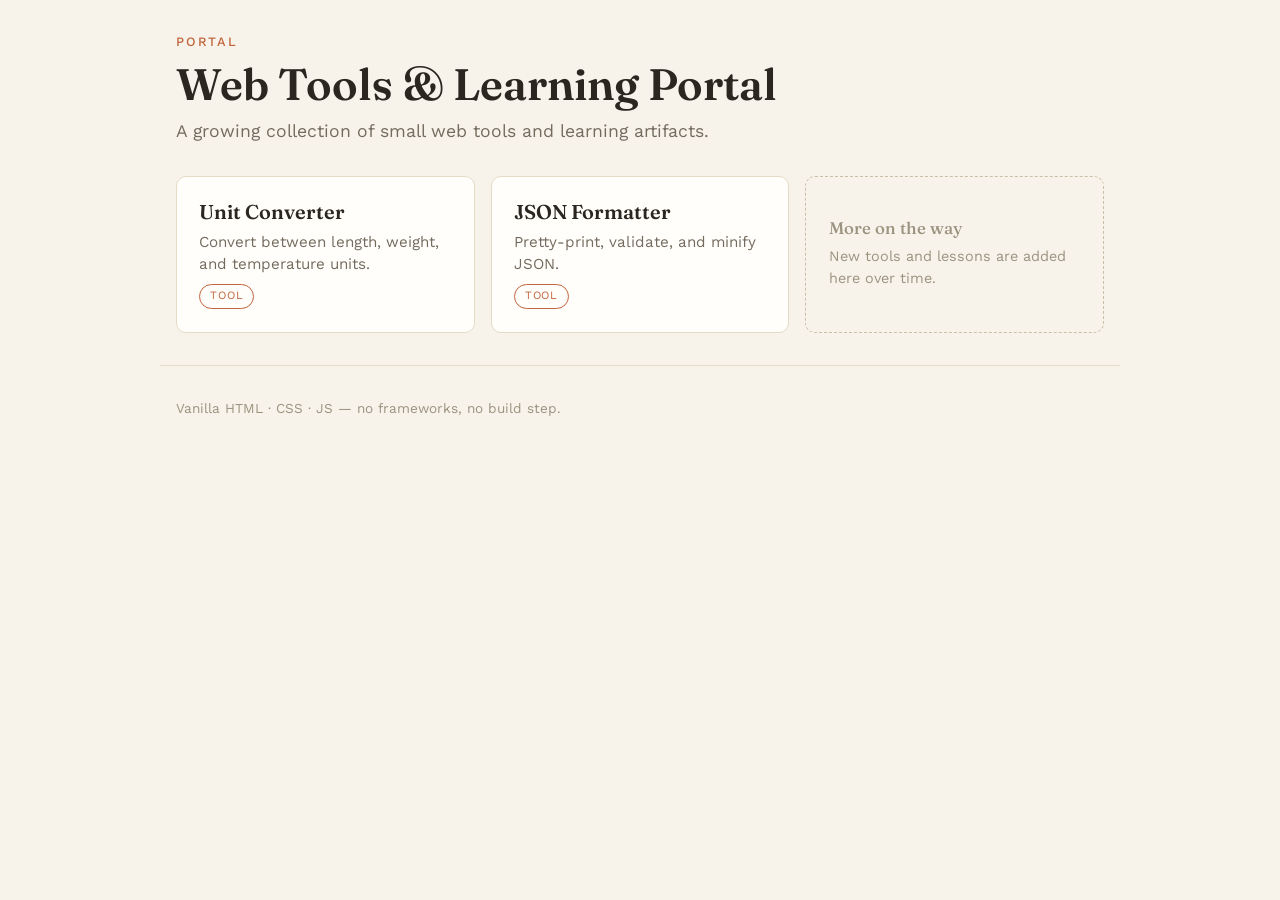
<file: index.html>
<!doctype html>
<html lang="en">
<head>
  <meta charset="UTF-8">
  <meta name="viewport" content="width=device-width, initial-scale=1">
  <title>Web Tools & Learning Portal</title>
  <link rel="stylesheet" href="https://fonts.googleapis.com/css2?family=Fraunces:opsz,wght@9..144,500;9..144,600&family=Work+Sans:wght@400;500&display=swap">
  <link rel="stylesheet" href="./shared/styles.css">
</head>
<body>
  <header class="site-header">
    <span class="eyebrow">Portal</span>
    <h1>Web Tools & Learning Portal</h1>
    <p>A growing collection of small web tools and learning artifacts.</p>
  </header>

  <main>
    <section id="tool-list" class="card-grid" aria-live="polite">
      <p>Loading tools&hellip;</p>
    </section>
  </main>

  <footer class="site-footer">
    Vanilla HTML &middot; CSS &middot; JS &mdash; no frameworks, no build step.
  </footer>

  <script type="module">
    async function loadTools() {
      const listEl = document.getElementById('tool-list');
      try {
        const response = await fetch('./tools.json');
        if (!response.ok) {
          throw new Error(`Failed to load tools.json (status ${response.status})`);
        }
        const tools = await response.json();
        renderTools(listEl, tools);
      } catch (err) {
        listEl.innerHTML = `<p>Couldn't load the tool list. If you opened this file directly, serve it over http(s) instead (e.g. <code>python3 -m http.server</code>). (${err.message})</p>`;
      }
    }

    function renderTools(listEl, tools) {
      if (!Array.isArray(tools) || tools.length === 0) {
        listEl.innerHTML = '<p>No tools yet &mdash; check back soon.</p>';
        return;
      }
      listEl.innerHTML = '';
      for (const tool of tools) {
        const card = document.createElement('a');
        card.className = 'card';
        card.href = tool.path;

        const title = document.createElement('h2');
        title.textContent = tool.title;

        const desc = document.createElement('p');
        desc.textContent = tool.description;

        const type = document.createElement('span');
        type.className = 'card-type';
        type.textContent = tool.type;

        card.append(title, desc, type);
        listEl.append(card);
      }

      const soon = document.createElement('div');
      soon.className = 'card-soon';
      soon.innerHTML = '<h2>More on the way</h2><p>New tools and lessons are added here over time.</p>';
      listEl.append(soon);
    }

    loadTools();
  </script>
</body>
</html>
</file>
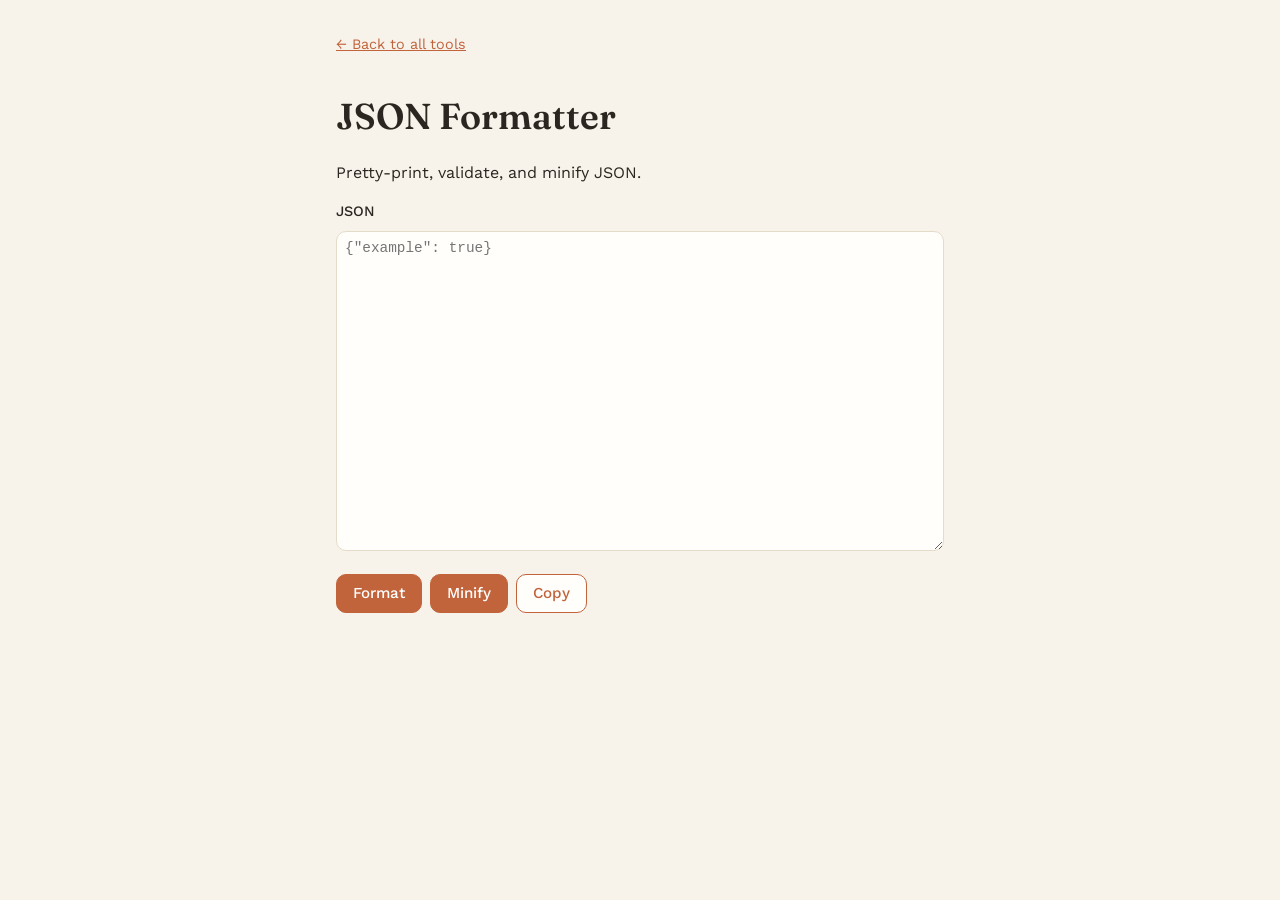
<file: tools/json-formatter/index.html>
<!doctype html>
<html lang="en">
<head>
  <meta charset="UTF-8">
  <meta name="viewport" content="width=device-width, initial-scale=1">
  <title>JSON Formatter &mdash; Web Tools & Learning Portal</title>
  <link rel="stylesheet" href="https://fonts.googleapis.com/css2?family=Fraunces:opsz,wght@9..144,500;9..144,600&family=Work+Sans:wght@400;500&display=swap">
  <link rel="stylesheet" href="../../shared/styles.css">
  <link rel="stylesheet" href="./style.css">
</head>
<body>
  <div class="tool-page">
    <a class="back-link" href="../../index.html">&larr; Back to all tools</a>
    <h1>JSON Formatter</h1>
    <p>Pretty-print, validate, and minify JSON.</p>

    <div id="message" class="message hidden"></div>

    <div class="field">
      <label for="json-input">JSON</label>
      <textarea id="json-input" spellcheck="false" placeholder='{"example": true}'></textarea>
    </div>

    <div class="button-row">
      <button id="format-btn">Format</button>
      <button id="minify-btn">Minify</button>
      <button id="copy-btn" class="secondary">Copy</button>
    </div>
  </div>

  <script src="./script.js"></script>
</body>
</html>
</file>
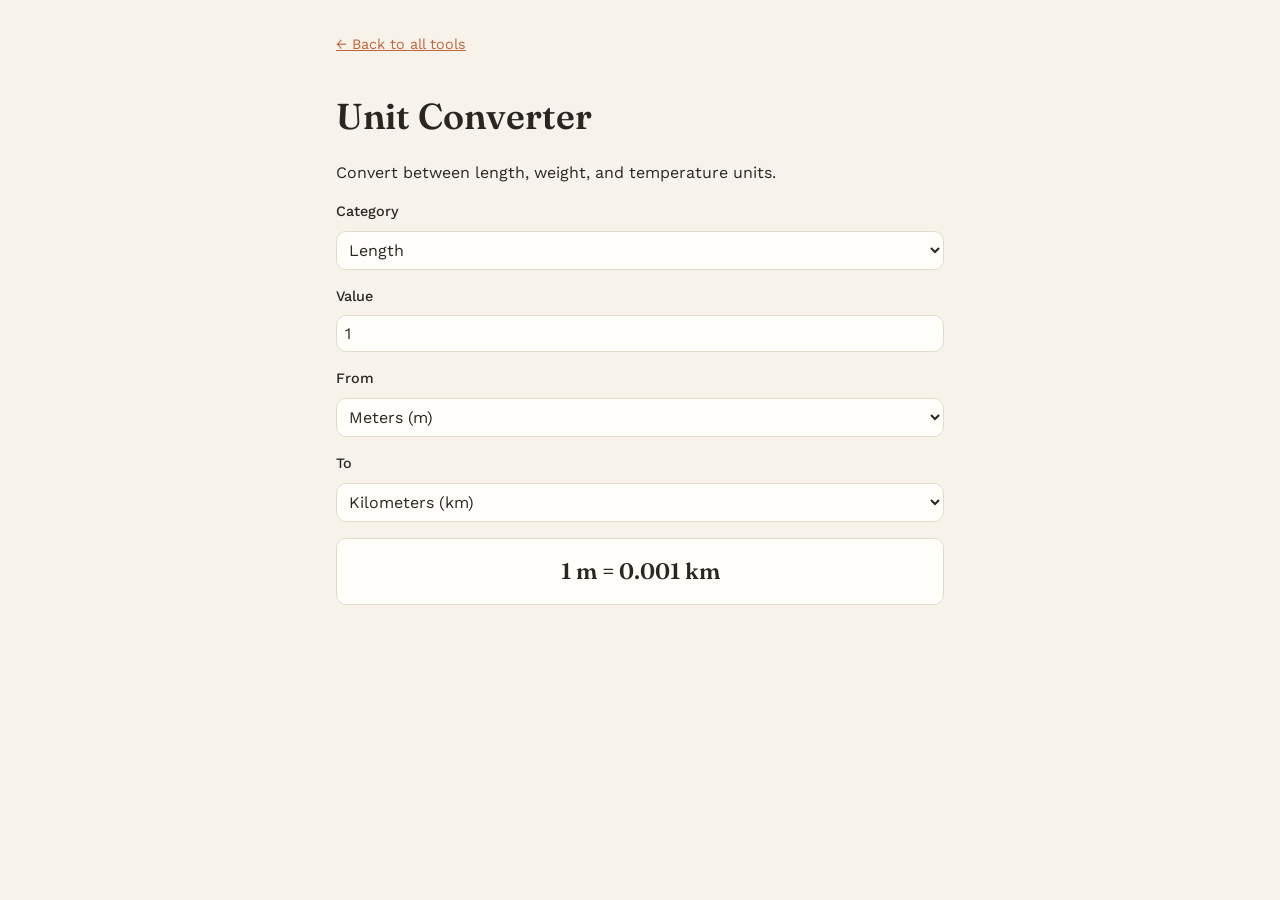
<file: tools/unit-converter/index.html>
<!doctype html>
<html lang="en">
<head>
  <meta charset="UTF-8">
  <meta name="viewport" content="width=device-width, initial-scale=1">
  <title>Unit Converter &mdash; Web Tools & Learning Portal</title>
  <link rel="stylesheet" href="https://fonts.googleapis.com/css2?family=Fraunces:opsz,wght@9..144,500;9..144,600&family=Work+Sans:wght@400;500&display=swap">
  <link rel="stylesheet" href="../../shared/styles.css">
  <link rel="stylesheet" href="./style.css">
</head>
<body>
  <div class="tool-page">
    <a class="back-link" href="../../index.html">&larr; Back to all tools</a>
    <h1>Unit Converter</h1>
    <p>Convert between length, weight, and temperature units.</p>

    <div class="field">
      <label for="category">Category</label>
      <select id="category">
        <option value="length">Length</option>
        <option value="weight">Weight</option>
        <option value="temperature">Temperature</option>
      </select>
    </div>

    <div class="field">
      <label for="input-value">Value</label>
      <input type="number" id="input-value" value="1">
    </div>

    <div class="field">
      <label for="from-unit">From</label>
      <select id="from-unit"></select>
    </div>

    <div class="field">
      <label for="to-unit">To</label>
      <select id="to-unit"></select>
    </div>

    <div class="result" id="result">&mdash;</div>
  </div>

  <script src="./script.js"></script>
</body>
</html>
</file>
<file: shared/styles.css>
:root {
  --color-bg: #f7f3ea;
  --color-surface: #fffefb;
  --color-text: #2b2620;
  --color-text-muted: #746b5e;
  --color-text-faint: #9c9280;
  --color-border: #e4dcc9;
  --color-border-dashed: #c9bfa9;
  --color-accent: #c1633b;
  --color-accent-hover: #a34f2c;
  --color-error-bg: #fdecea;
  --color-error-text: #93231b;
  --font-display: 'Fraunces', Georgia, serif;
  --font-sans: 'Work Sans', system-ui, -apple-system, "Segoe UI", Roboto, sans-serif;
  --font-mono: "SFMono-Regular", Consolas, "Liberation Mono", Menlo, monospace;
  --space-sm: 0.5rem;
  --space-md: 1rem;
  --space-lg: 2rem;
  --radius: 10px;
}

* {
  box-sizing: border-box;
}

body {
  margin: 0;
  font-family: var(--font-sans);
  background: var(--color-bg);
  color: var(--color-text);
  line-height: 1.5;
}

h1, h2, h3 {
  font-family: var(--font-display);
  font-weight: 600;
  line-height: 1.15;
}

a {
  color: var(--color-accent);
}

a:hover {
  color: var(--color-accent-hover);
}

header.site-header {
  padding: var(--space-lg) var(--space-md);
  max-width: 960px;
  margin: 0 auto;
}

header.site-header .eyebrow {
  display: block;
  font-size: 0.8rem;
  letter-spacing: 0.14em;
  text-transform: uppercase;
  color: var(--color-accent);
  font-weight: 500;
  margin-bottom: var(--space-sm);
}

header.site-header h1 {
  margin: 0 0 var(--space-sm);
  font-size: 2.75rem;
}

header.site-header p {
  margin: 0;
  color: var(--color-text-muted);
  font-size: 1.1rem;
  max-width: 640px;
}

.card-grid {
  display: grid;
  grid-template-columns: repeat(auto-fill, minmax(240px, 1fr));
  gap: var(--space-md);
  max-width: 960px;
  margin: 0 auto;
  padding: 0 var(--space-md) var(--space-lg);
}

.card {
  display: flex;
  flex-direction: column;
  gap: var(--space-sm);
  background: var(--color-surface);
  border: 1px solid var(--color-border);
  border-radius: var(--radius);
  padding: 1.4rem;
  text-decoration: none;
  color: inherit;
  transition: box-shadow 0.15s ease, transform 0.15s ease;
}

.card:hover {
  box-shadow: 0 6px 18px rgba(43, 38, 32, 0.1);
  transform: translateY(-2px);
}

.card h2 {
  margin: 0;
  font-size: 1.25rem;
  color: var(--color-text);
}

.card p {
  margin: 0;
  color: var(--color-text-muted);
  font-size: 0.95rem;
  flex-grow: 1;
}

.card .card-type {
  align-self: flex-start;
  font-size: 0.7rem;
  letter-spacing: 0.08em;
  text-transform: uppercase;
  color: var(--color-accent);
  border: 1px solid var(--color-accent);
  border-radius: 999px;
  padding: 0.2rem 0.6rem;
}

.card-soon {
  display: flex;
  flex-direction: column;
  justify-content: center;
  gap: var(--space-sm);
  background: transparent;
  border: 1px dashed var(--color-border-dashed);
  border-radius: var(--radius);
  padding: 1.4rem;
}

.card-soon h2 {
  margin: 0;
  font-size: 1.05rem;
  font-weight: 500;
  color: var(--color-text-faint);
}

.card-soon p {
  margin: 0;
  font-size: 0.9rem;
  color: var(--color-text-faint);
}

.site-footer {
  max-width: 960px;
  margin: 0 auto;
  padding: var(--space-lg) var(--space-md);
  border-top: 1px solid var(--color-border);
  font-size: 0.85rem;
  color: var(--color-text-faint);
}

.tool-page {
  max-width: 640px;
  margin: 0 auto;
  padding: var(--space-lg) var(--space-md);
}

.tool-page h1 {
  font-size: 2.25rem;
}

.tool-page .back-link {
  display: inline-block;
  margin-bottom: var(--space-md);
  font-size: 0.9rem;
}

.field {
  margin-bottom: var(--space-md);
}

.field label {
  display: block;
  margin-bottom: var(--space-sm);
  font-weight: 500;
  font-size: 0.9rem;
}

select,
input[type="number"],
input[type="text"],
textarea {
  width: 100%;
  padding: var(--space-sm);
  border: 1px solid var(--color-border);
  border-radius: var(--radius);
  font-family: inherit;
  font-size: 1rem;
  background: var(--color-surface);
  color: var(--color-text);
}

textarea {
  font-family: var(--font-mono);
  font-size: 0.9rem;
  min-height: 200px;
  resize: vertical;
}

button {
  font-family: var(--font-sans);
  font-size: 0.95rem;
  font-weight: 500;
  padding: 0.6rem 1rem;
  border-radius: var(--radius);
  border: 1px solid var(--color-accent);
  background: var(--color-accent);
  color: #fff;
  cursor: pointer;
}

button:hover {
  background: var(--color-accent-hover);
  border-color: var(--color-accent-hover);
}

button.secondary {
  background: var(--color-surface);
  color: var(--color-accent);
}

button.secondary:hover {
  background: var(--color-bg);
}

.button-row {
  display: flex;
  gap: var(--space-sm);
  flex-wrap: wrap;
  margin-bottom: var(--space-md);
}

.result {
  font-family: var(--font-display);
  font-size: 1.4rem;
  font-weight: 600;
  padding: var(--space-md);
  background: var(--color-surface);
  border: 1px solid var(--color-border);
  border-radius: var(--radius);
}

.message {
  padding: var(--space-sm) var(--space-md);
  border-radius: var(--radius);
  margin-bottom: var(--space-md);
  font-size: 0.9rem;
}

.message.error {
  background: var(--color-error-bg);
  color: var(--color-error-text);
}

.message.success {
  background: #e8f5e9;
  color: #256029;
}

.hidden {
  display: none;
}
</file>
<file: tools/json-formatter/style.css>
#json-input {
  min-height: 320px;
}
</file>
<file: tools/unit-converter/style.css>
#result {
  text-align: center;
}
</file>
